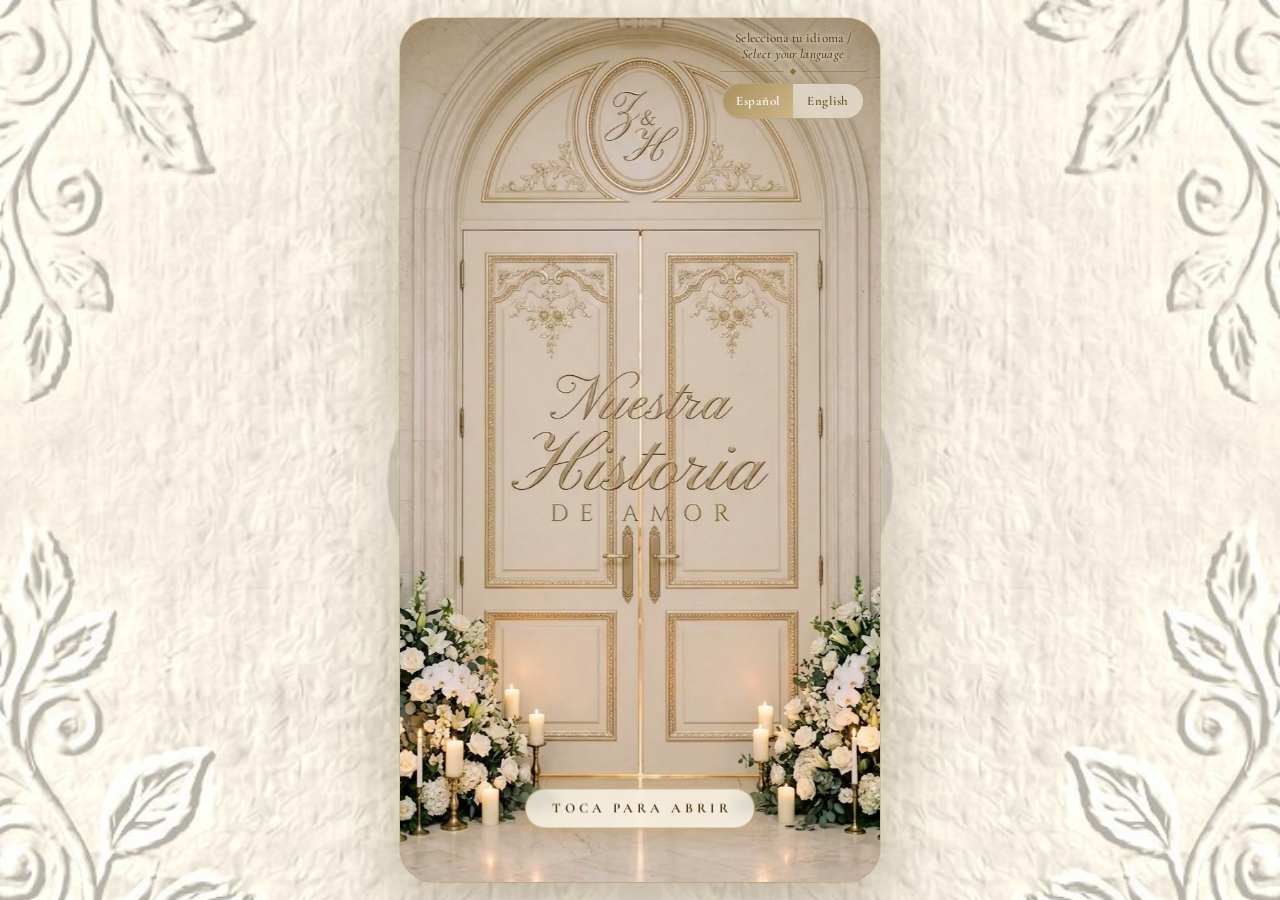
<file: index.html>
<!DOCTYPE html>
<html lang="es">
<head>
<meta charset="UTF-8">
<meta name="viewport" content="width=device-width,initial-scale=1,viewport-fit=cover">
<title>Zuleyma & Horlando · April 3, 2027</title>
<meta name="description" content="Zuleyma & Horlando · April 3, 2027">
<meta property="og:title" content="Zuleyma & Horlando">
<meta property="og:description" content="April 3, 2027">
<meta property="og:image" content="https://boda-zuleyma-y-horlando.vercel.app/og-image.jpg?v=3">
<meta property="og:url" content="https://boda-zuleyma-y-horlando.vercel.app/">
<meta name="theme-color" content="#f4ecdc">
<link rel="preload" href="papel-ivory.jpg" as="image">
<link rel="preload" href="fotos/zh-20.jpg" as="image">
<link rel="preload" href="fotos/zh-13.jpg" as="image">
<link rel="preload" href="fonts/GreatVibes.ttf" as="font" type="font/ttf" crossorigin>
<link rel="preconnect" href="https://fonts.googleapis.com"><link rel="preconnect" href="https://fonts.gstatic.com" crossorigin>
<link href="https://fonts.googleapis.com/css2?family=Cormorant+Garamond:ital,wght@0,500;0,600;1,500;1,600&display=swap" rel="stylesheet">
<link rel="stylesheet" href="sobre.css">
<style>
@font-face{font-family:'Bodoni Moda';src:url(fonts/BodoniModa.ttf) format('truetype');font-weight:400 900;font-display:swap}
*{box-sizing:border-box;margin:0;padding:0}
html,body{height:100%;background:#f4ecdc;overflow:hidden;overscroll-behavior:none}
body{font-family:'Cormorant Garamond',serif;color:#fbf3e2;-webkit-font-smoothing:antialiased;-webkit-tap-highlight-color:transparent}
.stage{position:fixed;inset:0;margin:0 auto;max-width:480px;overflow:hidden;background:#0d0a06;isolation:isolate}
@media(min-width:520px){.stage{inset:2vh auto;height:96vh;left:0;right:0;width:min(480px,54vh);border-radius:34px;box-shadow:0 30px 80px rgba(80,60,30,.35),0 0 0 1px rgba(201,162,74,.35)}
  body{background:#efe6d3 url(papel-ivory.jpg) center/cover}
  .zh-env{position:absolute!important;border-radius:34px}}
.sc{position:absolute;inset:0;visibility:hidden;opacity:0;display:flex;flex-direction:column;align-items:center;justify-content:flex-end;text-align:center;padding:80px 30px calc(118px + env(safe-area-inset-bottom));overflow:hidden;isolation:isolate}
.sc>*{max-width:100%}
.bg{position:absolute;inset:0;width:100%;height:100%;object-fit:cover;z-index:-2;background-size:cover;background-position:center}
.veil{position:absolute;inset:0;z-index:-1;pointer-events:none;background:linear-gradient(180deg,rgba(14,9,4,.28) 0%,rgba(14,9,4,.12) 30%,rgba(14,9,4,.55) 58%,rgba(12,8,3,.9) 100%)}
.sc.mid{justify-content:center;padding-bottom:96px}
.sc.mid .veil{background:radial-gradient(80% 60% at 50% 50%,rgba(14,9,4,.62),rgba(14,9,4,.82))}
.frame{position:absolute;inset:16px;pointer-events:none;z-index:1;border:1px solid rgba(236,222,190,.28);border-radius:16px}
.frame::before,.frame::after{content:'';position:absolute;left:50%;width:7px;height:7px;margin-left:-3.5px;background:#eadbb8;transform:rotate(45deg);opacity:.75}
.frame::before{top:-4px}.frame::after{bottom:-4px}
.cap{font-family:'Bodoni Moda',serif;font-weight:400;font-size:11px;letter-spacing:.32em;text-transform:uppercase;line-height:1.9;color:#f3e7cf;padding-left:.32em;text-shadow:0 1px 10px rgba(0,0,0,.6)}
.script{font-family:'Great Vibes',cursive;font-weight:400;line-height:1.15;display:inline-block;padding:.12em .3em;margin:-.12em -.3em}
.foil{background:linear-gradient(105deg,#a8915f 0%,#dcc79a 22%,#fbf3e2 34%,#e6d4ad 48%,#b8a06e 62%,#f2e6cb 78%,#a8915f 100%);background-size:300% 100%;-webkit-background-clip:text;background-clip:text;-webkit-text-fill-color:transparent;color:transparent;animation:foil 12s ease-in-out infinite;filter:drop-shadow(0 2px 6px rgba(0,0,0,.5))}
@keyframes foil{0%,100%{background-position:100% 0}50%{background-position:0 0}}
.orn{display:flex;align-items:center;justify-content:center;gap:10px;margin:18px 0}
.orn i{width:56px;height:1px;background:linear-gradient(90deg,transparent,rgba(236,222,190,.85))}.orn i:last-child{transform:scaleX(-1)}
.orn b{width:6px;height:6px;background:#eadbb8;transform:rotate(45deg);opacity:.85}
.ph{font-family:'Cormorant Garamond',serif;font-style:italic;font-weight:500;font-size:clamp(23px,6.6vw,28px);line-height:1.45;color:#fffaf0;text-shadow:0 1px 14px rgba(0,0,0,.55);max-width:340px}
.ph .ln,.close .ln{display:block}
.q{font-family:'Cormorant Garamond',serif;font-size:46px;line-height:.6;color:#eadbb8;opacity:.8;height:22px}
.t1{font-size:clamp(50px,15vw,64px)}
.names{display:flex;flex-direction:column;align-items:center}
.names .nm{font-size:clamp(58px,17vw,72px)}
.names .y{font-size:30px;color:#eadbb8;margin:-6px 0 -4px}
.close{font-family:'Cormorant Garamond',serif;font-style:italic;font-size:clamp(21px,6vw,25px);line-height:1.5;color:#fffaf0;text-shadow:0 1px 12px rgba(0,0,0,.6)}
.btn{position:relative;overflow:hidden;display:inline-flex;align-items:center;justify-content:center;min-height:52px;padding:0 30px;margin-top:26px;border-radius:999px;border:1px solid rgba(255,240,205,.75);background:linear-gradient(135deg,#9a8156,#cdb487 45%,#eadbb8 55%,#a68c5d);color:#fff;font-family:'Cormorant Garamond',serif;font-weight:600;font-size:14px;letter-spacing:.24em;text-transform:uppercase;white-space:nowrap;cursor:pointer;box-shadow:0 10px 26px rgba(0,0,0,.3),inset 0 1px 0 rgba(255,255,255,.5);text-shadow:0 1px 2px rgba(60,40,0,.45)}
#fx{position:absolute;inset:0;z-index:20;pointer-events:none}
.grain{position:absolute;inset:0;z-index:21;pointer-events:none;opacity:.06;background:url("data:image/svg+xml,%3Csvg xmlns='http://www.w3.org/2000/svg' width='140' height='140'%3E%3Cfilter id='n'%3E%3CfeTurbulence baseFrequency='.85' numOctaves='2' stitchTiles='stitch'/%3E%3C/filter%3E%3Crect width='140' height='140' filter='url(%23n)'/%3E%3C/svg%3E")}
.ctrl{position:absolute;left:0;right:0;bottom:0;z-index:50;padding:14px 16px max(14px,env(safe-area-inset-bottom));display:flex;align-items:center;gap:12px;background:linear-gradient(to top,rgba(0,0,0,.55),rgba(0,0,0,0));transition:opacity .6s;visibility:hidden}
.ctrl.dim{opacity:.35}
.pp{flex:none;width:42px;height:42px;border-radius:50%;border:1px solid rgba(255,236,190,.55);background:rgba(0,0,0,.3);display:flex;align-items:center;justify-content:center;cursor:pointer}
.pp svg{width:14px;height:14px;fill:#f7e7ce}
.track{position:relative;flex:1;height:42px;cursor:pointer;touch-action:none}
.track::before{content:'';position:absolute;left:0;right:0;top:50%;height:2px;margin-top:-1px;border-radius:2px;background:rgba(255,255,255,.28)}
.fill{position:absolute;left:0;top:50%;height:2px;margin-top:-1px;border-radius:2px;background:linear-gradient(90deg,#a8915f,#eadbb8);width:0}
.thumb{position:absolute;top:50%;width:13px;height:13px;margin:-6.5px 0 0 -6.5px;border-radius:50%;background:#f3e7cf;box-shadow:0 0 0 3px rgba(234,219,184,.25);left:0}
.skip{flex:none;border:0;background:none;color:#f3e7cf;font-family:'Cormorant Garamond',serif;font-weight:600;font-size:12px;letter-spacing:.22em;text-transform:uppercase;padding:10px 8px;cursor:pointer;opacity:0;visibility:hidden;text-shadow:0 1px 8px rgba(0,0,0,.6)}
.langw{position:absolute;top:max(12px,env(safe-area-inset-top));right:12px;z-index:9100;display:flex;flex-direction:column;align-items:flex-end;gap:5px}
.langw{align-items:center!important;gap:4px!important}
.lang-lbl{font:500 13px/1.25 'Cormorant Garamond',serif;letter-spacing:.02em;color:#4a3618;text-align:center;margin:0;padding:0;background:none;text-shadow:0 0 10px rgba(255,248,235,.95),0 0 4px rgba(255,248,235,.9)}
.lang-lbl em{font-style:italic}
.lang-orn{width:150px;height:9px;color:#8a6d38;margin:0 0 3px;filter:drop-shadow(0 0 4px rgba(255,248,235,.9))}
.film .lang-orn{color:#f7e7ce}
.film .lang-lbl{color:#f7e7ce;text-shadow:0 1px 6px rgba(0,0,0,.6)}
.lang{position:relative;display:flex;border-radius:999px;overflow:hidden;border:1px solid rgba(138,109,56,.45);background:rgba(255,250,240,.55);-webkit-backdrop-filter:blur(6px);backdrop-filter:blur(6px)}
.lang button{min-width:70px;min-height:34px;padding:0 12px;border:0;background:none;color:#6b5420;font:600 13px 'Cormorant Garamond',serif;letter-spacing:.06em;cursor:pointer}
.lang button.on{background:linear-gradient(135deg,#a8915f,#cdb487);color:#fff}
.mus{position:absolute;top:max(14px,env(safe-area-inset-top));left:14px;z-index:9100;width:40px;height:40px;border-radius:50%;border:1px solid rgba(138,109,56,.45);background:rgba(255,250,240,.55);display:none;align-items:center;justify-content:center;cursor:pointer;-webkit-backdrop-filter:blur(6px);backdrop-filter:blur(6px)}
.mus.on{display:flex}
.mus svg{width:16px;height:16px;stroke:#6b5420;fill:none;stroke-width:1.6;stroke-linecap:round}
.mus .off{display:none}.mus.muted .on1{display:none}.mus.muted .off{display:block}
.film .lang,.film .mus{background:rgba(0,0,0,.28);border-color:rgba(255,236,190,.5)}
.film .lang button{color:#f7e7ce}.film .mus svg{stroke:#f7e7ce}
.doors{position:absolute;inset:0;z-index:9000;background:#f4ecdc;cursor:pointer;overflow:hidden}
.doors .dp,.doors .dv{position:absolute;inset:0;width:100%;height:100%;object-fit:cover}
.doors .dv{opacity:0}
.doors .dtx{display:none}
.doors .dz{position:absolute;left:0;right:0;top:var(--dz-top,15.5%);font-family:'Great Vibes',cursive;font-size:clamp(46px,14vw,60px);line-height:1;color:#a8884f;text-shadow:0 1px 0 rgba(255,255,255,.7),0 0 18px rgba(255,248,230,.9)}
.doors .dz i{font-style:normal;font-size:.55em;margin:0 .12em;vertical-align:.25em}
.doors .dt1,.doors .dt2{position:absolute;left:0;right:0;color:#8a6d38;text-shadow:0 0 12px rgba(255,250,236,.95),0 0 4px rgba(255,250,236,.9)}
.doors .dt1{top:var(--dt-top,57%);font-family:'Cormorant Garamond',serif;font-weight:600;font-size:15px;letter-spacing:.34em;text-transform:uppercase;padding-left:.34em}
.doors .dt2{top:calc(var(--dt-top,57%) + 26px);font-family:'Great Vibes',cursive;font-size:clamp(38px,11vw,48px);line-height:1.2}
.doors .dhint{position:absolute;left:0;right:0;margin:0 auto;width:max-content;bottom:max(6vh,calc(env(safe-area-inset-bottom) + 34px));white-space:nowrap;text-align:center;font-family:'Cormorant Garamond',serif;font-weight:700;font-size:13.5px;letter-spacing:.3em;text-transform:uppercase;color:#4a3815;padding:11px 22px 11px 26px;border-radius:999px;background:rgba(255,250,238,.82);border:1px solid rgba(176,141,74,.6);box-shadow:0 6px 22px rgba(90,64,24,.25),0 0 22px rgba(255,226,170,.55);-webkit-backdrop-filter:blur(6px);backdrop-filter:blur(6px);animation:dPulse 2.6s ease-in-out infinite}
@keyframes dPulse{0%,100%{opacity:.75;box-shadow:0 6px 22px rgba(90,64,24,.25),0 0 10px rgba(255,226,170,.35)}50%{opacity:1;box-shadow:0 6px 22px rgba(90,64,24,.25),0 0 30px rgba(255,226,170,.85)}}
.doors .dwash{position:absolute;inset:0;background:#fffaf0;opacity:0;pointer-events:none}
.out{position:fixed;inset:0;z-index:9999;background:#f4ecdc;opacity:0;pointer-events:none;transition:opacity 1.6s ease}
.out.on{opacity:1;pointer-events:auto}
@media(prefers-reduced-motion:reduce){.foil{animation:none}}

/* botón a la invitación: resplandor que palpita suave */
#go{animation:goPulse 3s ease-in-out infinite}
@keyframes goPulse{0%,100%{scale:1;box-shadow:0 10px 26px rgba(0,0,0,.3),0 0 0 0 rgba(255,232,180,.5),0 0 16px rgba(255,214,140,.3),inset 0 1px 0 rgba(255,255,255,.5)}
  50%{scale:1.035;box-shadow:0 12px 30px rgba(0,0,0,.32),0 0 0 12px rgba(255,232,180,0),0 0 42px rgba(255,214,140,.7),inset 0 1px 0 rgba(255,255,255,.65)}}
#go::after{content:'';position:absolute;inset:-40%;pointer-events:none;filter:blur(6px);mix-blend-mode:soft-light;
  background:linear-gradient(115deg,transparent 38%,rgba(255,250,235,.9) 50%,transparent 62%);background-size:300% 100%;background-position:130% 0;animation:goSheen 4.5s ease-in-out infinite 1s}
@keyframes goSheen{0%,45%{background-position:130% 0}100%{background-position:-30% 0}}
#skip{animation:skipGlow 3s ease-in-out infinite}
@keyframes skipGlow{0%,100%{text-shadow:0 1px 8px rgba(0,0,0,.6)}50%{text-shadow:0 1px 8px rgba(0,0,0,.6),0 0 12px rgba(255,224,160,.9)}}
@media(prefers-reduced-motion:reduce){#go,#go::after,#skip{animation:none}}
</style>
</head>
<body>
<div class="stage" id="stage">

  <!-- 1 · Título -->
  <section class="sc mid" id="s1">
    <video class="bg" src="vid/anillos.mp4" data-rate=".6" muted playsinline loop preload="auto"></video>
    <div class="veil"></div><div class="frame"></div>
    <p class="cap a" data-en="A love story">Una historia de amor</p>
    <div class="orn a"><i></i><b></b><i></i></div>
    <span class="script foil t1 a" data-en="written by God">escrita por Dios</span>
  </section>

  <!-- 2 · Frase 1 -->
  <section class="sc" id="s2">
    <video class="bg" src="vid/mar1.mp4" poster="vid/mar1.jpg" muted playsinline loop preload="auto"></video>
    <div class="veil"></div>
    <div class="q a">“</div>
    <p class="ph lines" data-en="Before our paths ever crossed,<br>God had already begun<br>writing our love story.">Antes de que nuestros caminos<br>se cruzaran, Dios ya había<br>comenzado a escribir<br>nuestra historia de amor.</p>
  </section>

  <!-- 3 · Frase 2 -->
  <section class="sc" id="s3">
    <video class="bg" src="vid/mar2.mp4" poster="vid/mar2.jpg" muted playsinline loop preload="auto"></video>
    <div class="veil"></div>
    <div class="q a">“</div>
    <p class="ph lines" data-en="While we dreamed of love,<br>He was quietly preparing<br>the perfect moment<br>to unite our hearts.">Mientras nosotros soñábamos<br>con el amor, Él preparaba<br>en silencio el momento perfecto<br>para unir nuestros corazones.</p>
  </section>

  <!-- 4 · Frase 3 -->
  <section class="sc" id="s4">
    <video class="bg" src="vid/mar3.mp4" poster="vid/mar3.jpg" muted playsinline loop preload="auto"></video>
    <div class="veil"></div>
    <div class="q a">“</div>
    <p class="ph lines" data-en="And today, with gratitude<br>and under His blessing,<br>we prepare to consecrate<br>before His presence<br>the love He gave us.">Y hoy, con gratitud<br>y bajo Su bendición,<br>nos preparamos para consagrar<br>ante Su presencia<br>el amor que nos regaló.</p>
  </section>

  <!-- 5 · Nombres -->
  <section class="sc" id="s5">
    <video class="bg" src="vid/mar4.mp4" poster="vid/mar4.jpg" muted playsinline loop preload="auto"></video>
    <div class="veil"></div><div class="frame"></div>
    <div class="names">
      <span class="script foil nm a">Zuleyma</span>
      <span class="script y a" data-en="&amp;">&amp;</span>
      <span class="script foil nm a">Horlando</span>
    </div>
  </section>

  <!-- 6 · Cierre -->
  <section class="sc mid" id="s6">
    <video class="bg" src="vid/mar5.mp4" poster="vid/mar5.jpg" muted playsinline loop preload="auto"></video>
    <div class="veil"></div><div class="frame"></div>
    <p class="close lines" data-en="A story written by God.<br>A love for a lifetime.">Una historia escrita por Dios.<br>Un amor para toda la vida.</p>
    <div class="orn a"><i></i><b></b><i></i></div>
    <button class="btn a" id="go" type="button" data-en="Open our invitation">Abrir nuestra invitación</button>
  </section>

  <canvas id="fx"></canvas>
  <div class="grain"></div>

  <div class="ctrl" id="ctrl">
    <button class="pp" id="pp" type="button" aria-label="Pausa"><svg id="ppIco" viewBox="0 0 16 16"></svg></button>
    <div class="track" id="track" role="slider" aria-label="Avance" aria-valuemin="0" aria-valuemax="100" tabindex="0"><div class="fill" id="fill"></div><div class="thumb" id="thumb"></div></div>
    <button class="skip" id="skip" type="button" data-en="Invitation ›">Invitación ›</button>
  </div>

  <div id="env"></div>
  <div class="doors" id="doors" hidden role="button" tabindex="0" aria-label="Abrir las puertas">
    <img class="dp" alt="">
    <video class="dv" muted playsinline preload="auto"></video>
    <div class="dtx">
      <span class="dz">Z<i>&amp;</i>H</span>
      <span class="dt1" data-en="Our">Nuestra</span>
      <span class="dt2" data-en="Love Story">Historia de Amor</span>
    </div>
    <p class="dhint" data-en="Tap to open">Toca para abrir</p>
    <div class="dwash"></div>
  </div>
  <button class="mus" id="mus" type="button" aria-label="Silenciar música"><svg viewBox="0 0 24 24"><path d="M4 9v6h4l5 4V5L8 9z"/><path class="on1" d="M16.5 8.5a5 5 0 0 1 0 7M19 6a8.5 8.5 0 0 1 0 12"/><path class="off" d="M17 9l5 6M22 9l-5 6"/></svg></button>
  <div class="langw"><p class="lang-lbl">Selecciona tu idioma /<br><em>Select your language</em></p><svg class="lang-orn" viewBox="0 0 200 12" aria-hidden="true"><path d="M2 6H88M112 6H198" stroke="currentColor" stroke-width="1" opacity=".7"/><path d="M100 1.5l4.5 4.5-4.5 4.5-4.5-4.5z" fill="currentColor"/></svg><div class="lang" id="lang"><button type="button" data-l="es" class="on">Español</button><button type="button" data-l="en">English</button></div></div>
</div>
<div class="out" id="out"></div>
<audio id="aud" loop preload="auto" src="intro-instrumental.mp3"></audio>

<script src="https://cdnjs.cloudflare.com/ajax/libs/gsap/3.12.5/gsap.min.js"></script>
<script src="sobre.js"></script>
<script>
(function(){
var RM=matchMedia('(prefers-reduced-motion: reduce)').matches;
var $=function(s,c){return (c||document).querySelector(s);},$$=function(s,c){return [].slice.call((c||document).querySelectorAll(s));};
var qs=new URLSearchParams(location.search);
var LANG=qs.get('lang')==='en'?'en':'es';
try{if(!qs.get('lang')&&localStorage.getItem('zuleymahorlando_lang')==='en')LANG='en';}catch(e){}

/* ── primera presentación: puertas (si ya están los archivos) o sobre ── */
function startFilm(){var lw=document.querySelector('.langw');if(lw)lw.style.display='none';document.body.classList.add('film');$('#stage').classList.add('film');$('#ctrl').style.visibility='visible';play();
  gsap.to('#skip',{autoAlpha:.85,duration:1,delay:4});}
function useDoors(){
  var d=$('#doors'),v=$('#doors .dv'),done=false,opened=false;$('#env').remove();d.hidden=false;var sfx=LANG==='en'?'-en':'';$('#doors .dp').src='puertas'+sfx+'.jpg';v.src='vid/puertas'+sfx+'.mp4';window.__doorLang=function(l){if(opened)return;var x=l==='en'?'-en':'';$('#doors .dp').src='puertas'+x+'.jpg';v.src='vid/puertas'+x+'.mp4';};
  gsap.fromTo('#doors .dp',{scale:1.05},{scale:1,duration:9,ease:'power1.out'});
  gsap.fromTo('#doors .dhint',{autoAlpha:0,y:10,filter:'blur(6px)'},{autoAlpha:1,y:0,filter:'blur(0px)',duration:1.6,stagger:.35,delay:.3,ease:'power2.out'});
  function finish(){if(done)return;done=true;gsap.to('#doors .dwash',{opacity:1,duration:1.2,ease:'power1.inOut',onComplete:function(){startFilm();gsap.to(d,{autoAlpha:0,duration:1,onComplete:function(){d.remove();}});}});}
  function open(){if(opened)return;opened=true;musicOn(true);
    gsap.to(['#doors .dtx','#doors .dhint','.langw'],{autoAlpha:0,duration:.7,ease:'power1.out'});
    var p=v.play();if(p&&p.catch)p.catch(function(){finish();});
    v.addEventListener('playing',function(){gsap.to(v,{opacity:1,duration:.25});},{once:true});
    v.addEventListener('timeupdate',function(){if(v.duration&&v.currentTime>=v.duration-1.1)finish();});
    v.addEventListener('ended',finish,{once:true});setTimeout(finish,12000);}
  d.addEventListener('click',open);d.addEventListener('keydown',function(e){if(e.key==='Enter'||e.key===' ')open();});}
function useEnvelope(){$('#doors').remove();ZHSobre($('#env'),{sub:'<i>Zuleyma &amp; Horlando</i>'+(LANG==='en'?'Our story':'Nuestra historia'),hint:LANG==='en'?'Tap to open':'Toca para abrir',label:'Abrir el sobre',
  onOpen:function(){musicOn(true);},
  onDone:startFilm});}
fetch('vid/puertas.mp4',{method:'HEAD'}).then(function(r){var t=r.headers.get('content-type')||'';(r.ok&&/video/.test(t))?useDoors():useEnvelope();}).catch(useEnvelope);

/* ── idioma ── */
$$('[data-en]').forEach(function(e){e.dataset.es=e.innerHTML;});
function lines(el){el.innerHTML=el.innerHTML.split(/<br\s*\/?>/i).map(function(t){return '<span class="ln">'+t+'</span>';}).join('');}
function setLang(l){LANG=l;if(window.__doorLang)window.__doorLang(l);document.documentElement.lang=l;$$('[data-en]').forEach(function(e){e.innerHTML=l==='en'?e.dataset.en:e.dataset.es;});
  $$('.lines').forEach(lines);$$('#lang button').forEach(function(b){b.classList.toggle('on',b.dataset.l===l);});
  var sub=$('#env .sub'),hint=$('#env .hint');if(sub)sub.innerHTML='<i>Zuleyma &amp; Horlando</i>'+(l==='en'?'Our story':'Nuestra historia');if(hint)hint.textContent=l==='en'?'Tap to open':'Toca para abrir';
  try{localStorage.setItem('zuleymahorlando_lang',l);}catch(e){}
  if(tl)build();}
$$('#lang button').forEach(function(b){b.addEventListener('click',function(e){e.stopPropagation();setLang(b.dataset.l);});});

/* ── película ── */
var tl,SC,D;
function build(){
  var keep=tl?tl.time():0,was=tl?!tl.paused():false;if(tl)tl.kill();
  tl=gsap.timeline({paused:true,defaults:{ease:'power2.out'}});SC=[];
  function reveal(els,at,stag){els.forEach(function(el,k){var t=at+k*(stag||.6);
    if(el.classList.contains('script'))tl.fromTo(el,{autoAlpha:0,clipPath:'inset(-40% 110% -40% -20%)',filter:'blur(4px)'},{autoAlpha:1,clipPath:'inset(-40% -20% -40% -20%)',filter:'blur(0px)',duration:2.4,ease:'power1.inOut'},t);
    else tl.fromTo(el,{autoAlpha:0,filter:'blur(8px)',y:10},{autoAlpha:1,filter:'blur(0px)',y:0,duration:1.8},t);});}
  function rlines(sel,at,gap){var ls=$$(sel+' .ln');tl.set(sel,{autoAlpha:1},at);ls.forEach(function(l,k){tl.fromTo(l,{autoAlpha:0,filter:'blur(7px)',y:8},{autoAlpha:1,filter:'blur(0px)',y:0,duration:2,ease:'power2.out'},at+k*(gap||1.1));});return at+ls.length*(gap||1.1);}
  function scene(id,start,end){var prev=SC[SC.length-1];
    if(prev)tl.to('#'+prev.id,{autoAlpha:0,duration:2,ease:'power1.inOut'},start);
    tl.fromTo('#'+id,{autoAlpha:0},{autoAlpha:1,duration:2,ease:'power1.inOut'},start);
    tl.fromTo('#'+id+' .bg',{scale:1.1},{scale:1,duration:end-start+2,ease:'none'},start);
    SC.push({id:id,start:start,end:end,v:$('#'+id+' video')});}
  scene('s1',0,9);reveal($$('#s1 .a'),1.2,1);
  scene('s2',9,20);reveal($$('#s2 .q'),10,0);rlines('#s2 .ph',10.4);
  scene('s3',20,31);reveal($$('#s3 .q'),21,0);rlines('#s3 .ph',21.4);
  scene('s4',31,43);reveal($$('#s4 .q'),32,0);rlines('#s4 .ph',32.4,1.05);
  scene('s5',43,52);reveal($$('#s5 .a'),44,1.1);
  scene('s6',52,62);var e=rlines('#s6 .close',53.2,1.6);reveal($$('#s6 .a'),e+.4,.7);
  tl.to({},{duration:.5},62);
  tl.call(function(){burst('s5');},null,47);
  D=tl.duration();
  tl.eventCallback('onUpdate',paint);
  tl.eventCallback('onComplete',function(){setIco(false);$('#ctrl').classList.remove('dim');syncVideos();gsap.to('#skip',{autoAlpha:0,duration:.6});});
  tl.time(keep,false);if(was)tl.play();paint();
}
function syncVideos(){if(!SC)return;var t=tl.time(),playing=!tl.paused();
  SC.forEach(function(s){var v=s.v;if(!v)return;var on=t>=s.start-.3&&t<=s.end+2.2;
    if(!on){if(!v.paused)v.pause();return;}
    var r=parseFloat(v.dataset.rate||1);try{if(v.playbackRate!==r)v.playbackRate=r;}catch(e){}
    var dur=v.duration||7,want=((t-s.start+.3)*r)%dur;
    if(Math.abs(v.currentTime-want)>(playing?1.5:.05)&&!v.seeking){try{v.currentTime=want;}catch(e){}}
    if(playing&&v.paused)v.play().catch(function(){});if(!playing&&!v.paused)v.pause();});}

/* destellos discretos */
var cv=$('#fx'),cx=cv.getContext('2d'),P=[],W=0,H=0,DPR=Math.min(2,devicePixelRatio||1);
function rs(){var r=$('#stage').getBoundingClientRect();W=r.width;H=r.height;cv.width=W*DPR;cv.height=H*DPR;cx.setTransform(DPR,0,0,DPR,0,0);}
rs();addEventListener('resize',rs);
function add(n,b,x0,y0){for(var i=0;i<n;i++)P.push({x:b?x0+(Math.random()-.5)*200:Math.random()*W,y:b?y0+(Math.random()-.5)*80:Math.random()*H,r:b?1.2+Math.random()*2.4:.5+Math.random()*1.6,vy:-.05-Math.random()*.22,vx:(Math.random()-.5)*.15,life:0,max:b?90+Math.random()*60:260+Math.random()*260,ph:Math.random()*6.28});}
add(8);
function burst(id){if(tl.paused())return;var r=$('#'+id+' .foil'),st=$('#stage').getBoundingClientRect();if(!r)return;var b=r.getBoundingClientRect();add(6,true,b.left-st.left+b.width/2,b.top-st.top+b.height/2);}
function loop(){cx.clearRect(0,0,W,H);
  for(var i=P.length-1;i>=0;i--){var p=P[i];p.life++;p.x+=p.vx;p.y+=p.vy;p.ph+=.06;if(p.life>p.max){P.splice(i,1);continue;}
    var a=Math.sin(Math.PI*p.life/p.max)*(.5+.5*Math.sin(p.ph))*.5;
    var g=cx.createRadialGradient(p.x,p.y,0,p.x,p.y,p.r*4);g.addColorStop(0,'rgba(255,248,232,'+a+')');g.addColorStop(1,'rgba(255,230,190,0)');
    cx.fillStyle=g;cx.beginPath();cx.arc(p.x,p.y,p.r*4,0,6.29);cx.fill();}
  if(P.length<8&&Math.random()<.2)add(1);if(!RM)requestAnimationFrame(loop);}
loop();

/* barra */
var track=$('#track'),fill=$('#fill'),thumb=$('#thumb'),pp=$('#pp'),ico=$('#ppIco'),ctrl=$('#ctrl');
function paint(){if(!tl)return;var p=tl.progress();fill.style.width=(p*100)+'%';thumb.style.left=(p*100)+'%';track.setAttribute('aria-valuenow',Math.round(p*100));syncVideos();}
function setIco(on){ico.innerHTML=on?'<rect x="3" y="2" width="3.5" height="12"/><rect x="9.5" y="2" width="3.5" height="12"/>':'<path d="M4 2l10 6-10 6z"/>';pp.setAttribute('aria-label',on?'Pausa':'Reproducir');}
function play(){if(tl.progress()>=1)tl.restart();else tl.play();setIco(true);dimSoon();syncVideos();}
function pause(){tl.pause();setIco(false);ctrl.classList.remove('dim');syncVideos();}
pp.addEventListener('click',function(){tl.paused()||tl.progress()>=1?play():pause();});
var dimT;function dimSoon(){clearTimeout(dimT);ctrl.classList.remove('dim');dimT=setTimeout(function(){if(!tl.paused())ctrl.classList.add('dim');},2600);}
var drag=false,was=false;
function seekAt(x){var r=track.getBoundingClientRect();tl.progress(Math.min(1,Math.max(0,(x-r.left)/r.width)));paint();}
track.addEventListener('pointerdown',function(e){drag=true;was=!tl.paused()&&tl.progress()<1;tl.pause();try{track.setPointerCapture(e.pointerId);}catch(_){}seekAt(e.clientX);});
track.addEventListener('pointermove',function(e){if(drag)seekAt(e.clientX);});
function endDrag(){if(!drag)return;drag=false;if(was&&tl.progress()<1)play();else{setIco(false);syncVideos();}}
track.addEventListener('pointerup',endDrag);track.addEventListener('pointercancel',endDrag);
$('#stage').addEventListener('pointerdown',function(e){if(!e.target.closest('.ctrl'))dimSoon();});

/* ── música: entra suave al abrir el sobre, sale suave al pasar a la invitación ── */
var aud=$('#aud'),mus=$('#mus'),actx,gain;
function ramp(to,sec){if(gain){var t=actx.currentTime;gain.gain.cancelScheduledValues(t);gain.gain.setValueAtTime(gain.gain.value,t);gain.gain.linearRampToValueAtTime(to,t+sec);}
  else{gsap.to(aud,{volume:to,duration:sec,ease:'none'});}}
function musicOn(fade){
  try{if(!actx){var AC=window.AudioContext||window.webkitAudioContext;if(AC){actx=new AC();var src=actx.createMediaElementSource(aud);gain=actx.createGain();gain.gain.value=0;src.connect(gain).connect(actx.destination);}}
    if(actx&&actx.state==='suspended')actx.resume();}catch(e){gain=null;}
  if(!gain)aud.volume=fade?0:1;
  var p=aud.play();if(p&&p.catch)p.catch(function(){});
  ramp(1,fade?3.5:.4);mus.classList.add('on');mus.classList.remove('muted');}
mus.addEventListener('click',function(e){e.stopPropagation();if(aud.paused||mus.classList.contains('muted')){musicOn(false);}else{ramp(0,.6);setTimeout(function(){aud.pause();},650);mus.classList.add('muted');}});

/* ── a la invitación formal (segundo sobre) ── */
function toInvitation(){
  if(tl)tl.pause();ramp(0,1.8);$('#out').classList.add('on');
  var p=new URLSearchParams(location.search);p.set('lang',LANG);p.set('intro','1');
  setTimeout(function(){location.href='invitacion.html?'+p.toString();},1900);}
$('#go').addEventListener('click',toInvitation);
$('#skip').addEventListener('click',toInvitation);
/* al volver con el botón atrás, quitar el velo */
addEventListener('pageshow',function(e){if(e.persisted){$('#out').classList.remove('on');ramp(1,1);}});

setLang(LANG);build();setIco(false);
if(RM){tl.progress(0);}
})();
</script>
</body>
</html>
</file>
<file: sobre.css>
/* Sobre ivory (intro y la invitación formal) — papel con relieve de rosas, solapa en V y sello champagne Z&H */
@font-face{font-family:'Great Vibes';src:url(fonts/GreatVibes.ttf) format('truetype');font-display:block}
.zh-env{position:fixed;inset:0;z-index:9000;overflow:hidden;background:#efe6d3;cursor:pointer;perspective:1400px;-webkit-tap-highlight-color:transparent;user-select:none}
.zh-env .p{position:absolute;inset:0;background:#f4ecdc url(papel-ivory.jpg) center/cover}
.zh-env .p::after{content:'';position:absolute;inset:0;background:radial-gradient(120% 70% at 50% 46%,rgba(255,252,244,.0) 40%,rgba(120,96,56,.16) 100%)}
.zh-env .in{position:absolute;left:0;right:0;top:0;height:54%;opacity:0;-webkit-clip-path:polygon(0 0,100% 0,50% 100%);clip-path:polygon(0 0,100% 0,50% 100%);background:radial-gradient(70% 90% at 50% 92%,#fffaf0 0%,#f6e6bf 30%,#e2c993 62%,#cdb07a 100%)}
.zh-env .rays{position:absolute;left:50%;top:52%;width:180vmax;height:180vmax;margin:-90vmax 0 0 -90vmax;opacity:0;pointer-events:none;background:repeating-conic-gradient(from 0deg,rgba(255,240,205,.0) 0deg 7deg,rgba(255,240,205,.28) 9deg 11deg,rgba(255,240,205,0) 13deg 22deg);-webkit-mask:radial-gradient(circle,#000 0,rgba(0,0,0,.6) 18%,transparent 48%);mask:radial-gradient(circle,#000 0,rgba(0,0,0,.6) 18%,transparent 48%)}
.zh-env .lines{position:absolute;inset:0;width:100%;height:100%;pointer-events:none}
.zh-env .lines path{fill:none;stroke:rgba(150,122,74,.32);stroke-width:1.2;vector-effect:non-scaling-stroke}
.zh-env .fw{position:absolute;left:0;right:0;top:0;height:54%;transform-origin:50% 0;transform-style:preserve-3d;filter:drop-shadow(0 6px 7px rgba(110,84,40,.22)) drop-shadow(0 1px 1px rgba(110,84,40,.25));z-index:2}
.zh-env .fl{position:absolute;left:0;right:0;top:0;height:185.2%;-webkit-clip-path:polygon(0 0,100% 0,50% 54%);clip-path:polygon(0 0,100% 0,50% 54%);background:#f5eddc url(papel-ivory.jpg) center/cover}
.zh-env .fl::after{content:'';position:absolute;inset:0;background:linear-gradient(180deg,rgba(255,255,255,.18),rgba(255,250,236,0) 40%,rgba(140,110,60,.10))}
.zh-env .fl.back{background:linear-gradient(0deg,#efe2c4,#e3d0a6)}
.zh-env .fl.back::after{display:none}
.zh-env .seal{position:absolute;left:50%;top:54%;width:min(36vw,150px);height:min(36vw,150px);margin:calc(min(36vw,150px)/-2) 0 0 calc(min(36vw,150px)/-2);z-index:3;filter:drop-shadow(0 6px 10px rgba(90,66,30,.32)) drop-shadow(0 1px 2px rgba(90,66,30,.4))}
.zh-env .seal svg{width:100%;height:100%;display:block;overflow:visible}
.zh-env .seal .glow{position:absolute;inset:-30%;border-radius:50%;background:radial-gradient(circle,rgba(255,236,190,.55),rgba(255,236,190,0) 65%);opacity:0;animation:zhPulse 3.4s ease-in-out infinite}
@keyframes zhPulse{0%,100%{opacity:0;transform:scale(.9)}50%{opacity:.8;transform:scale(1.05)}}
.zh-env .sub{position:absolute;left:0;right:0;top:calc(54% + min(18vw,75px) + 22px);z-index:3;text-align:center;color:#7a6236;font-family:'Cormorant Garamond',serif;font-weight:600;font-size:13px;letter-spacing:.32em;text-transform:uppercase;padding-left:.32em;text-shadow:0 0 10px #fbf6ea,0 0 18px #fbf6ea}
.zh-env .sub i{display:block;font-family:'Great Vibes',cursive;font-style:normal;text-transform:none;letter-spacing:0;font-size:30px;font-weight:400;color:#8a6d38;margin-bottom:4px;padding:0}
.zh-env .hint{position:absolute;left:0;right:0;bottom:max(9vh,calc(env(safe-area-inset-bottom) + 48px));z-index:3;text-align:center;font-family:'Cormorant Garamond',serif;font-weight:600;font-size:12px;letter-spacing:.34em;text-transform:uppercase;color:#6b5420;text-shadow:0 0 8px #fbf6ea,0 0 16px #fbf6ea,0 0 22px #fbf6ea;animation:zhHint 2.6s ease-in-out infinite}
.zh-env .hint::before{content:'';display:block;width:1px;height:26px;margin:0 auto 10px;background:linear-gradient(transparent,rgba(138,109,56,.7))}
@keyframes zhHint{0%,100%{opacity:.45}50%{opacity:1}}
.zh-env .card{position:absolute;left:12%;right:12%;top:30%;height:38%;z-index:1;border-radius:4px;background:#fffcf4;box-shadow:0 10px 30px rgba(120,90,40,.18);display:flex;flex-direction:column;align-items:center;justify-content:center;text-align:center;opacity:0}
.zh-env .card b{font-family:'Great Vibes',cursive;font-weight:400;font-size:clamp(34px,10vw,46px);color:#8a6d38;line-height:1.15}
.zh-env .card small{font-family:'Cormorant Garamond',serif;font-weight:600;font-size:11px;letter-spacing:.3em;text-transform:uppercase;color:#8a6d38;margin-top:10px}
.zh-env .wash{position:absolute;inset:0;z-index:5;background:#fbf6ea;opacity:0;pointer-events:none}
@media(prefers-reduced-motion:reduce){.zh-env .hint,.zh-env .seal .glow{animation:none}}
</file>
